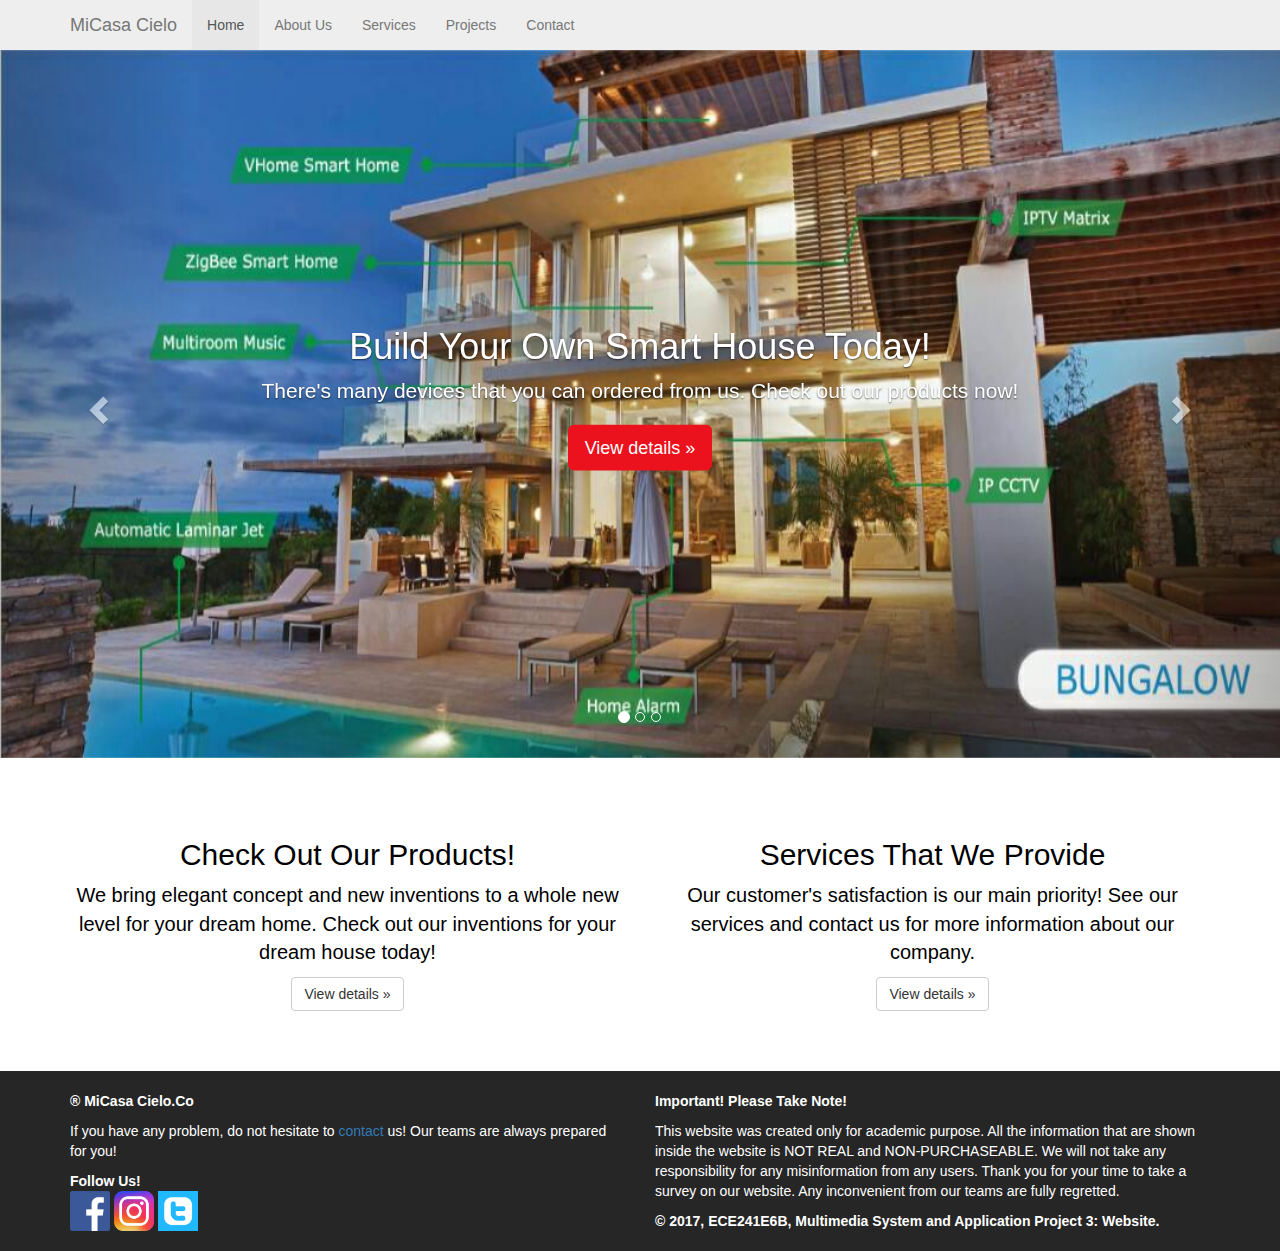
<file: mulmp/index.html>
<!DOCTYPE html>
<html>
    <head>
        <title>MiCasa Cielo</title>
        <meta charset="utf-8">
        <meta http-equiv="X-UA-Compatible" content="IE=edge">
        <meta name="viewport" content="width=device-width, initial-scale=1, maximum-scale=1">

        <!--Style Link-->
        <link rel="stylesheet" href="https://maxcdn.bootstrapcdn.com/bootstrap/3.3.7/css/bootstrap.min.css">
        <link rel="stylesheet" href="style.css">

        <!--Javascript & Jquery Link-->
        <script src="https://ajax.googleapis.com/ajax/libs/jquery/3.1.1/jquery.min.js"></script>
        <script src="https://code.jquery.com/jquery-2.1.3.min.js"></script>
        <script src="http://maxcdn.bootstrapcdn.com/bootstrap/3.3.1/js/bootstrap.min.js"></script>

    </head>
    <body>
        <nav class="navbar navbar-default navbar-fixed-top navcolor">
            <div class="container">
                <div class="navbar-header">
                    <button type="button" class="navbar-toggle collapsed" data-toggle="collapse" data-target="#navbar" aria-expanded="false" aria-controls="navbar">
                        <span class="sr-only">Toggle navigation</span>
                        <span class="icon-bar"></span>
                        <span class="icon-bar"></span>
                        <span class="icon-bar"></span>
                    </button>
                    <a class="navbar-brand" href="index.html">MiCasa Cielo</a>
                </div>
                <div id="navbar" class="navbar-collapse collapse">
                    <ul class="nav navbar-nav">
                        <li class="active"><a href="index.html">Home</a></li>
                        <li><a href="about-us.html">About Us</a></li>
                        <li><a href="services.php">Services</a></li>
                        <li><a href="projects.html">Projects</a></li>
                        <li><a href="contact.html">Contact</a></li>
                    </ul>   
                </div>
            </div>
        </nav>
        <section>
            <!-- Carousel
            ================================================== -->
            <div id="myCarousel" class="carousel slide" data-ride="carousel">
            <!-- Indicators -->
            <ol class="carousel-indicators">
                <li data-target="#myCarousel" data-slide-to="0" class="active"></li>
                <li data-target="#myCarousel" data-slide-to="1"></li>
                <li data-target="#myCarousel" data-slide-to="2"></li>
            </ol>
            <div class="carousel-inner" role="listbox">
                <div class="item active">
                <img class="first-slide" src="1.jpg" alt="First slide">
                <div class="container">
                    <div class="carousel-caption">
                    <h1>Build Your Own Smart House Today!</h1>
                    <p>There's many devices that you can ordered from us. Check out our products now!</p>
                    <p><a class="btn btn-lg btn-danger" href="projects.html" role="button">View details &raquo;</a></p>
                    </div>
                </div>
                </div>
                <div class="item">
                <img class="second-slide" src="2.jpg" alt="Second slide">
                <div class="container">
                    <div class="carousel-caption">
                    <h1>Leave A Review For Us!</h1>
                    <p>Take a few moments to leave a comment about our product in the services section.</p>
                    <p><a class="btn btn-lg btn-danger" href="services.php" role="button">Leave a comment &raquo;</a></p>
                    </div>
                </div>
                </div>
                <div class="item">
                <img class="third-slide" src="3.jpg" alt="Third slide">
                <div class="container">
                    <div class="carousel-caption">
                    <h1>Check Out About Our MiCasa Cielo Company's Team Details</h1>
                    <p>MiCasa Cielo was created in 2017 by three great person...</p>
                    <p><a class="btn btn-lg btn-danger" href="about-us.html" role="button">MiCasa Cielo &raquo;</a></p>
                    </div>
                </div>
                </div>
            </div>
            <a class="left carousel-control" href="#myCarousel" role="button" data-slide="prev">
                <span class="glyphicon glyphicon-chevron-left" aria-hidden="true"></span>
                <span class="sr-only">Previous</span>
            </a>
            <a class="right carousel-control" href="#myCarousel" role="button" data-slide="next">
                <span class="glyphicon glyphicon-chevron-right" aria-hidden="true"></span>
                <span class="sr-only">Next</span>
            </a>
            </div><!-- /.carousel -->

            <div class="container">
                <div class="row" style="text-align: center; color: black;">
                    <div class="col-md-6">
                        <p><h2>Check Out Our Products!</h2></p>
                        <p style="font-size: 20px;">We bring elegant concept and new inventions to a whole new level for your dream home. Check out our inventions for your dream house today!</p>
                        <p><a class="btn btn-default" href="projects.html" role="button">View details &raquo;</a></p>
                    </div>
                    <div class="col-md-6">
                        <p><h2>Services That We Provide</h2></p>
                        <p style="font-size: 20px;">Our customer's satisfaction is our main priority! See our services and contact us for more information about our company.</p>
                        <p><a class="btn btn-default" href="services.php" role="button">View details &raquo;</a></p>
                    </div>
                </div>
            </div>
            
            <footer>
                <div class="container">
                    <div class="row">
                        <div class="col-md-6">
                            <p><strong>&reg; MiCasa Cielo.Co</strong></p>
                            <p>
                                If you have any problem, do not hesitate to <a href="contact.html">contact</a> us! Our teams are always
                                prepared for you!
                            </p>
                            <p>
                                <strong>Follow Us!</strong><br>
                                <a href="https://www.facebook.com/MiCasa-Cielo-257227188090412/"><img class="logo" src="fb-logo.png" alt="logo"></a>
                                <a href="https://www.instagram.com/micasacielo/?hl=en"><img class="logo" src="insta-logo.png" alt="logo"></a>
                                <a href="https://mobile.twitter.com/Micasacielo1"><img class="logo" src="twitter-logo.png" alt="logo"></a>
                            </p>
                        </div>
                        <div class="col-md-6">
                            <p><strong>Important! Please Take Note!</strong></p>
                            <p>
                                This website was created only for academic purpose. All the information that are shown inside the website
                                is NOT REAL and NON-PURCHASEABLE. We will not take any responsibility for any misinformation from 
                                any users. Thank you for your time to take a survey on our website. Any inconvenient from our teams are fully regretted.
                            </p>
                            <p><strong>&copy; 2017, ECE241E6B, Multimedia System and Application Project 3: Website.</strong></p>
                        </div>
                    </div>
                </div>
            </footer>
        </section>
    </body>
</html>
</file>
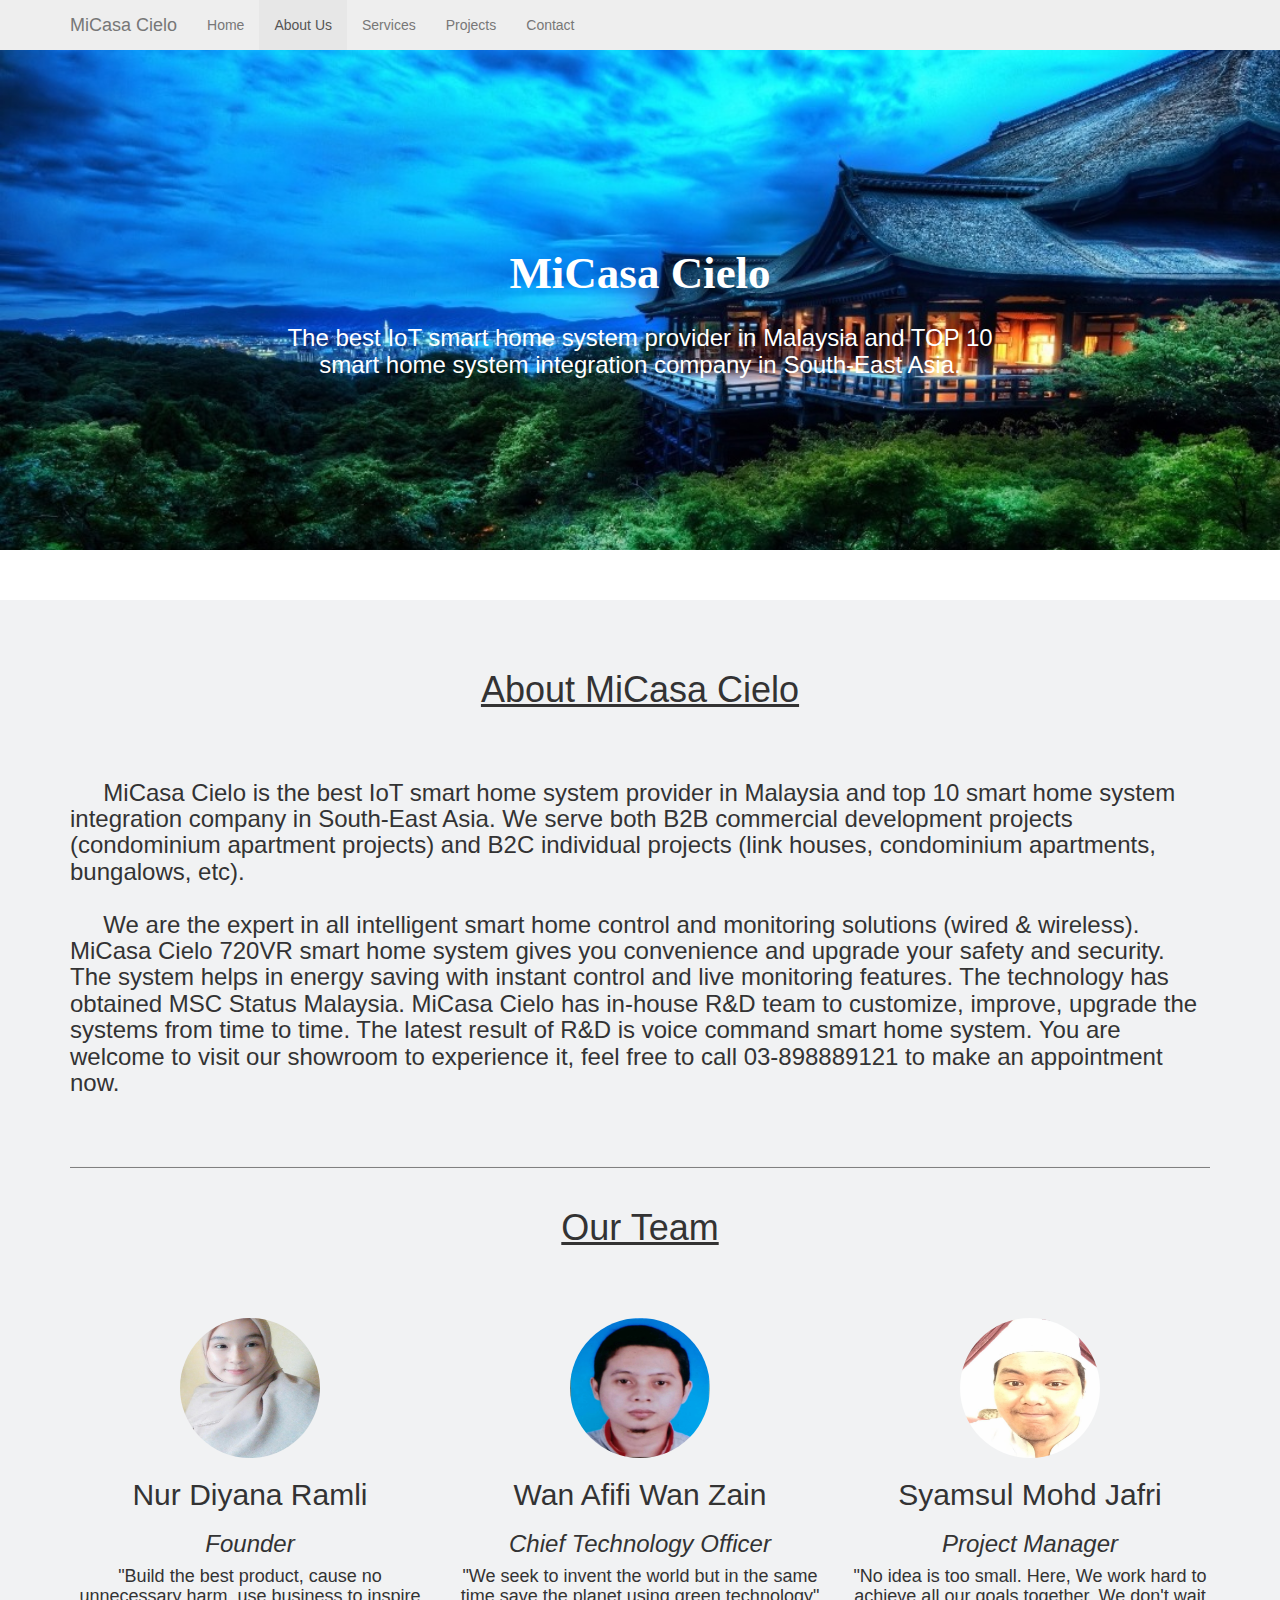
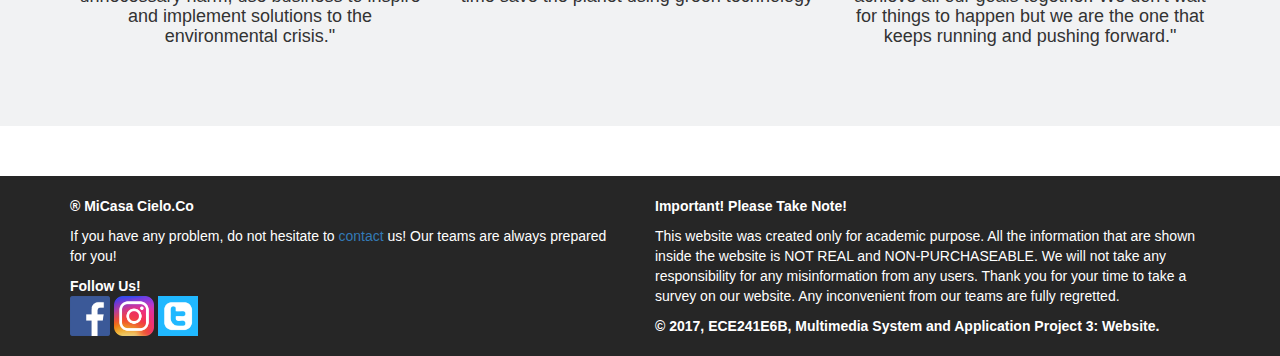
<file: mulmp/about-us.html>
<!DOCTYPE html>
<html>
    <head>
        <title>MiCasa Cielo</title>
        <meta charset="utf-8">
        <meta http-equiv="X-UA-Compatible" content="IE=edge">
        <meta name="viewport" content="width=device-width, initial-scale=1, maximum-scale=1">

        <!--Style Link-->
        <link rel="stylesheet" href="https://maxcdn.bootstrapcdn.com/bootstrap/3.3.7/css/bootstrap.min.css">
        <link rel="stylesheet" href="style.css">

        <!--Javascript & Jquery Link-->
        <script src="https://ajax.googleapis.com/ajax/libs/jquery/3.1.1/jquery.min.js"></script>
        <script src="https://code.jquery.com/jquery-2.1.3.min.js"></script>
        <script src="http://maxcdn.bootstrapcdn.com/bootstrap/3.3.1/js/bootstrap.min.js"></script>

    </head>
    <body>
        <nav class="navbar navbar-default navbar-fixed-top navcolor">
            <div class="container">
                <div class="navbar-header">
                    <button type="button" class="navbar-toggle collapsed" data-toggle="collapse" data-target="#navbar" aria-expanded="false" aria-controls="navbar">
                        <span class="sr-only">Toggle navigation</span>
                        <span class="icon-bar"></span>
                        <span class="icon-bar"></span>
                        <span class="icon-bar"></span>
                    </button>
                    <a class="navbar-brand" href="index.html">MiCasa Cielo</a>
                </div>
                <div id="navbar" class="navbar-collapse collapse">
                    <ul class="nav navbar-nav">
                        <li><a href="index.html">Home</a></li>
                        <li class="active"><a href="about-us.html">About Us</a></li>
                        <li><a href="services.php">Services</a></li>
                        <li><a href="projects.html">Projects</a></li>
                        <li><a href="contact.html">Contact</a></li>
                    </ul>   
                </div>
            </div>
        </nav>
        <section>
            <div class="about-us-cover">
                <div class="au-cover-text">
                    <strong><p style="font-size: 45px; font-family: lucida handwriting;">MiCasa Cielo</p></strong>
                    <p>
                        <h3>
                            The best IoT smart home system provider in Malaysia and TOP 10<br> 
                            smart home system integration company in South-East Asia.
                        </h3>
                    </p>

                </div>
            </div>
            <div class="au-2nd-cover">
                <div class="container">
                    <div style="text-align: center;">
                        <p><u><h1>About MiCasa Cielo</h1></u></p>
                    </div>   
                    <br><br>
                    <p>
                        <h3>
                            &nbsp&nbsp&nbsp&nbsp    MiCasa Cielo is the best IoT smart home system provider in Malaysia and top 10 smart 
                            home system integration company in South-East Asia. We serve both B2B commercial 
                            development projects (condominium apartment projects) and B2C individual projects 
                            (link houses, condominium apartments, bungalows, etc).<br><br>
                            &nbsp&nbsp&nbsp&nbsp   We are the expert in all intelligent smart home control and monitoring solutions 
                            (wired & wireless). MiCasa Cielo 720VR smart home system gives you convenience and 
                            upgrade your safety and security. The system helps in energy saving with instant control 
                            and live monitoring features. The technology has obtained MSC Status Malaysia.
                            MiCasa Cielo has in-house R&D team to customize, improve, upgrade the systems from 
                            time to time. The latest result of R&D is voice command smart home system. You are welcome 
                            to visit our showroom to experience it, feel free to call 03-898889121 to make an appointment now.

                        </h3>
                    </p>
                    <br><br>
                    <hr>
                </div>
                
                <div class="container marketing" style="text-align: center;">
                    <p><u><h1>Our Team</h1></u></p>
                    <br><br><br>
                    <div class="row">
                        <div class="col-lg-4">
                            <img class="img-circle" src="diyana.jpg" alt="Generic placeholder image" width="140" height="140">
                            <h2>Nur Diyana Ramli</h2>
                            <p><h3><i>Founder</i></h3></p>
                            <p>
                                <h4>
                                    "Build the best product, cause no unnecessary
                                    harm, use business to inspire and implement solutions 
                                    to the environmental crisis."    
                                </h4>
                            </p>
                        </div><!-- /.col-lg-4 -->
                        <div class="col-lg-4">
                            <img class="img-circle" src="pipi.jpg" alt="Generic placeholder image" width="140" height="140">
                            <h2>Wan Afifi Wan Zain</h2>
                            <p><h3><i>Chief Technology Officer</i></h3></p>
                            <p><h4>"We seek to invent the world but in the same time save the planet using green technology"</h4></p>
                        </div><!-- /.col-lg-4 -->
                        <div class="col-lg-4">
                            <img class="img-circle" src="sam.jpg" alt="Generic placeholder image" width="140" height="140">
                            <h2>Syamsul Mohd Jafri</h2>
                            <p><h3><i>Project Manager</i></h3></p>
                            <p>
                                <h4>
                                    "No idea is too small. Here, We work hard to achieve
                                    all our goals together. We don't wait for things to happen
                                    but we are the one that keeps running and pushing forward."
                                </h4>
                            </p>
                        </div><!-- /.col-lg-4 -->
                    </div><!-- /.row -->
                </div>
            </div>
            
            
            
            <footer>
                <div class="container">
                    <div class="row">
                        <div class="col-md-6">
                            <p><strong>&reg; MiCasa Cielo.Co</strong></p>
                            <p>
                                If you have any problem, do not hesitate to <a href="contact.html">contact</a> us! Our teams are always
                                prepared for you!
                            </p>
                            <p>
                                <strong>Follow Us!</strong><br>
                                <a href="https://www.facebook.com/MiCasa-Cielo-257227188090412/"><img class="logo" src="fb-logo.png" alt="logo"></a>
                                <a href="https://www.instagram.com/micasacielo/?hl=en"><img class="logo" src="insta-logo.png" alt="logo"></a>
                                <a href="https://mobile.twitter.com/Micasacielo1"><img class="logo" src="twitter-logo.png" alt="logo"></a>
                            </p>
                        </div>
                        <div class="col-md-6">
                            <p><strong>Important! Please Take Note!</strong></p>
                            <p>
                                This website was created only for academic purpose. All the information that are shown inside the website
                                is NOT REAL and NON-PURCHASEABLE. We will not take any responsibility for any misinformation from 
                                any users. Thank you for your time to take a survey on our website. Any inconvenient from our teams are fully regretted.
                            </p>
                            <p><strong>&copy; 2017, ECE241E6B, Multimedia System and Application Project 3: Website.</strong></p>
                        </div>
                    </div>
                </div>
            </footer>
        </section>
    </body>
</html>
</file>
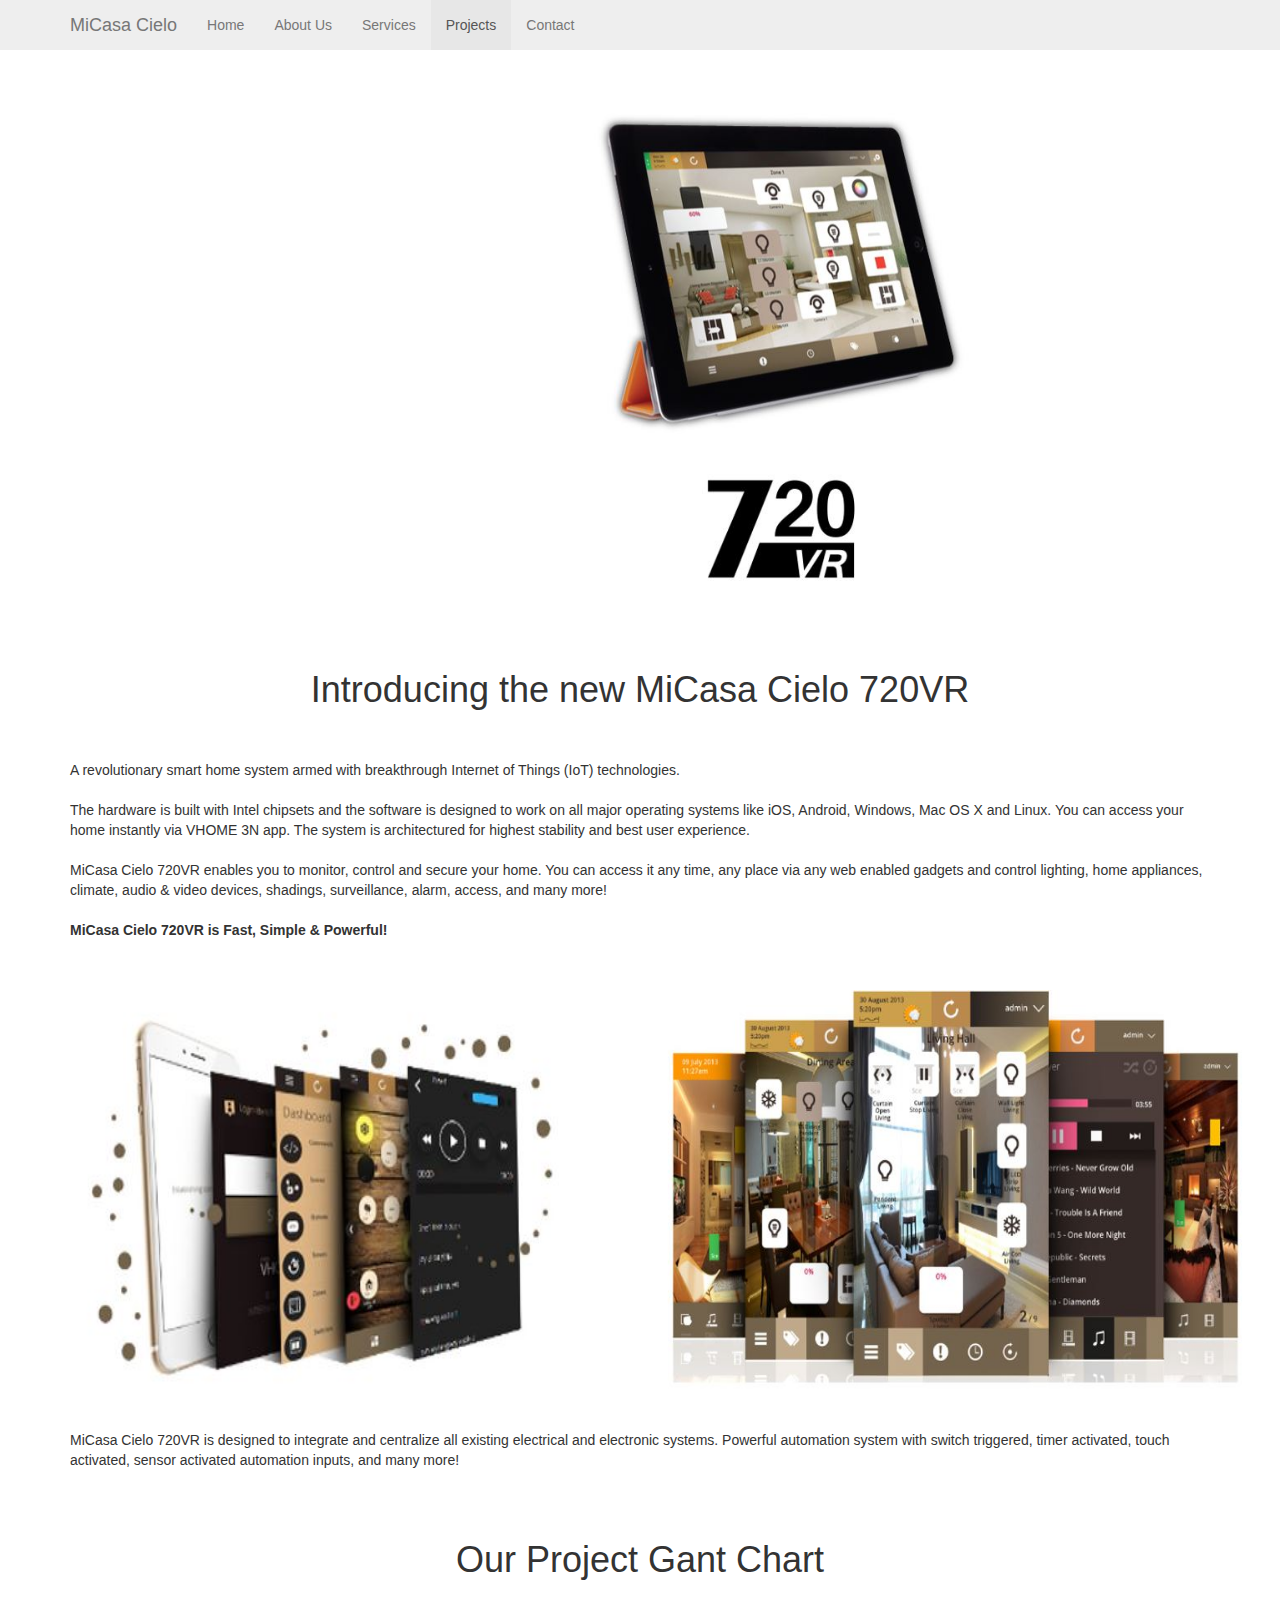
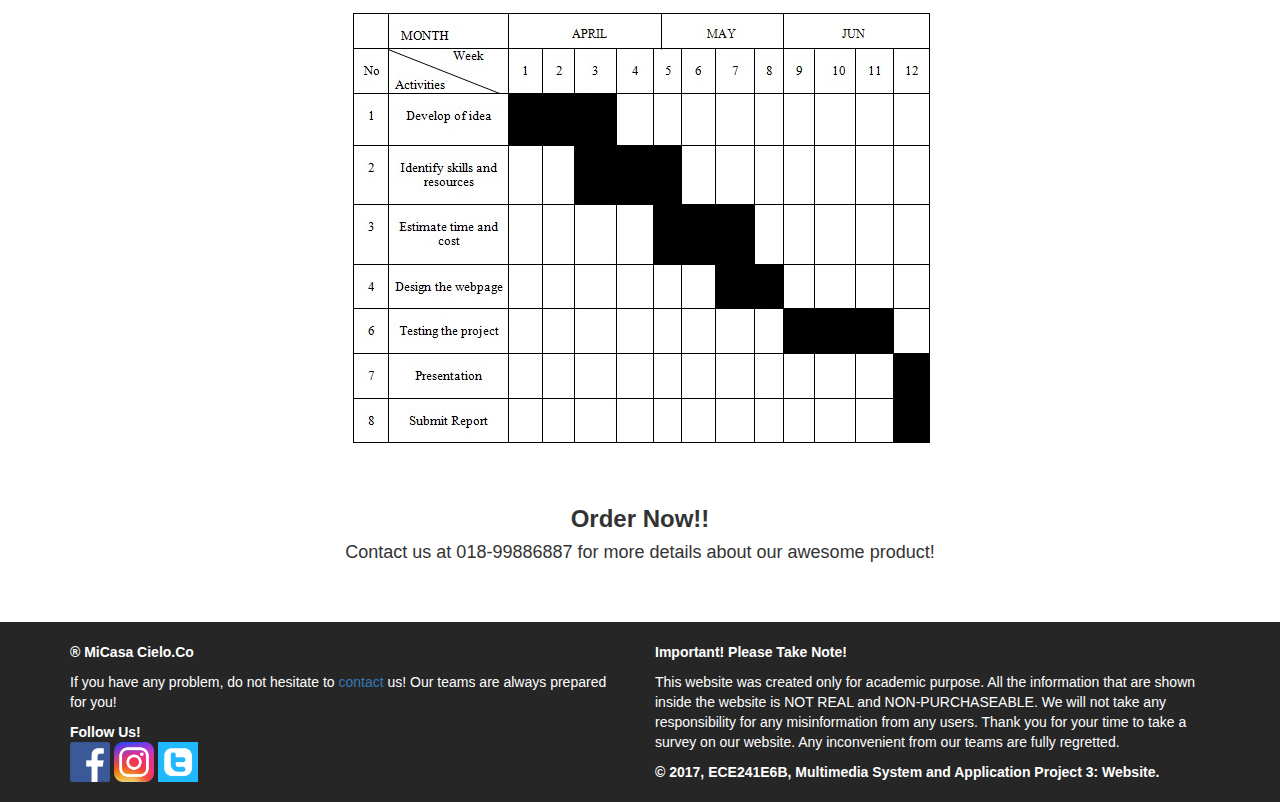
<file: mulmp/projects.html>
<!DOCTYPE html>
<html>
    <head>
        <title>MiCasa Cielo</title>
        <meta charset="utf-8">
        <meta http-equiv="X-UA-Compatible" content="IE=edge">
        <meta name="viewport" content="width=device-width, initial-scale=1, maximum-scale=1">

        <!--Style Link-->
        <link rel="stylesheet" href="https://maxcdn.bootstrapcdn.com/bootstrap/3.3.7/css/bootstrap.min.css">
        <link rel="stylesheet" href="style.css">

        <!--Javascript & Jquery Link-->
        <script src="https://ajax.googleapis.com/ajax/libs/jquery/3.1.1/jquery.min.js"></script>
        <script src="https://code.jquery.com/jquery-2.1.3.min.js"></script>
        <script src="http://maxcdn.bootstrapcdn.com/bootstrap/3.3.1/js/bootstrap.min.js"></script>

    </head>
    <body>
        <nav class="navbar navbar-default navbar-fixed-top navcolor">
            <div class="container">
                <div class="navbar-header">
                    <button type="button" class="navbar-toggle collapsed" data-toggle="collapse" data-target="#navbar" aria-expanded="false" aria-controls="navbar">
                        <span class="sr-only">Toggle navigation</span>
                        <span class="icon-bar"></span>
                        <span class="icon-bar"></span>
                        <span class="icon-bar"></span>
                    </button>
                    <a class="navbar-brand" href="index.html">MiCasa Cielo</a>
                </div>
                <div id="navbar" class="navbar-collapse collapse">
                    <ul class="nav navbar-nav">
                        <li><a href="index.html">Home</a></li>
                        <li><a href="about-us.html">About Us</a></li>
                        <li><a href="services.php">Services</a></li>
                        <li class="active"><a href="projects.html">Projects</a></li>
                        <li><a href="contact.html">Contact</a></li>
                    </ul>   
                </div>
            </div>
        </nav>
        <section>
            <div class="p-cover">

            </div>
            <div class="container">
                <center>
                    <p><h1>Introducing the new MiCasa Cielo 720VR</h1></p>
                </center>
                <br><br>
                <p>
                    A revolutionary smart home system armed with breakthrough
                    Internet of Things (IoT) technologies.<br><br>

                    The hardware is built with Intel chipsets and the software is 
                    designed to work on all major operating systems like iOS, Android, 
                    Windows, Mac OS X and Linux. You can access your home instantly via 
                    VHOME 3N app. The system is architectured for highest stability and 
                    best user experience.<br><br>
                    
                    MiCasa Cielo 720VR enables you to monitor, control and secure your 
                    home. You can access it any time, any place via any web enabled gadgets 
                    and control lighting, home appliances, climate, audio & video devices, 
                    shadings, surveillance, alarm, access, and many more!<br><br>

                    <strong>MiCasa Cielo 720VR is Fast, Simple & Powerful!</strong>
                </p>
                <br><br>
                <div class="row">
                    <div class="col-md-6">
                        <img src="app1.JPG" alt="image" style="height: 400px; width: 500px;">
                    </div>
                    <div class="col-md-6">
                        <img src="app2.JPG" alt="image" style="height: 400px; width: 600px;">
                    </div>
                </div>
                <br><br>
                <p> 
                    MiCasa Cielo 720VR is designed to integrate and centralize all 
                    existing electrical and electronic systems. Powerful automation 
                    system with switch triggered, timer activated, touch activated, 
                    sensor activated automation inputs, and many more!
                </p>
                <br><br>
                <center>
                    <div>
                        <p><h1>Our Project Gant Chart</h1></p>
                        <br>
                        <img src="gant.jpg" alt="image">
                    </div>
                </center>
                <br><br>
                <center>
                    <p>
                        <h3><strong>Order Now!!</strong></h3>
                        <h4>Contact us at 018-99886887 for more details about our awesome product!</h4>
                    </p>
                </center>
            </div>
            
            <footer>
                <div class="container">
                    <div class="row">
                        <div class="col-md-6">
                            <p><strong>&reg; MiCasa Cielo.Co</strong></p>
                            <p>
                                If you have any problem, do not hesitate to <a href="contact.html">contact</a> us! Our teams are always
                                prepared for you!
                            </p>
                            <p>
                                <strong>Follow Us!</strong><br>
                                <a href="https://www.facebook.com/MiCasa-Cielo-257227188090412/"><img class="logo" src="fb-logo.png" alt="logo"></a>
                                <a href="https://www.instagram.com/micasacielo/?hl=en"><img class="logo" src="insta-logo.png" alt="logo"></a>
                                <a href="https://mobile.twitter.com/Micasacielo1"><img class="logo" src="twitter-logo.png" alt="logo"></a>
                            </p>
                        </div>
                        <div class="col-md-6">
                            <p><strong>Important! Please Take Note!</strong></p>
                            <p>
                                This website was created only for academic purpose. All the information that are shown inside the website
                                is NOT REAL and NON-PURCHASEABLE. We will not take any responsibility for any misinformation from 
                                any users. Thank you for your time to take a survey on our website. Any inconvenient from our teams are fully regretted.
                            </p>
                            <p><strong>&copy; 2017, ECE241E6B, Multimedia System and Application Project 3: Website.</strong></p>
                        </div>
                    </div>
                </div>
            </footer>
        </section>
    </body>
</html>
</file>
<file: mulmp/style.css>
.navcolor{
    background: #EEE;
    border-color: #EEE;
}

.navbar{
    border: 0px;
}

footer{
    
    width: 100%;
    background: rgb(38,38,38);
    color: white;
    padding-top: 20px;
    padding-bottom: 10px;
    margin-top: 50px;
}

hr{
    height: 1px;
    background-color: grey;
}

.logo{
    height: 40px;
    width: 40px;
}

/*=============About Us Style================*/
.about-us-cover{
    margin-top: 50px;
    margin-bottom: 50px;
    height: 500px;
    width: 100%;
    background-image:url('nice-view.jpg');
    background-repeat: no-repeat;
    background-size: cover;
}

.au-cover-text{
    color: white;
    margin: 0;
    position: absolute;
    text-align: center;
    top: 35%;
    left: 50%;
    margin-right: -50%;
    transform: translate(-50%, -50%);
}

.au-2nd-cover{
    padding-top: 50px;
    padding-bottom: 50px;
    background: #F1F2F3;
}

/*========================================================*/

/*============= Services Style ========================*/

.s-commentsec{
    margin-top: 50px;
    padding-top: 10px;
    padding-bottom: 50px;
    background: #F1F2F3;
}

.featurette-heading {
  font-weight: 300;
  line-height: 1;
  letter-spacing: -1px;
}

/*======================================================*/

/*============== Project Style ==========================*/

.p-cover{
    margin-top: 100px;
    margin-bottom: 50px;
    height: 500px;
    width: 100%;
    background-image:url('720vr.JPG');
    background-repeat: no-repeat;
    background-size: cover;
}

/*========================================================*/
/* CUSTOMIZE THE CAROUSEL
-------------------------------------------------- */

/* Carousel base class */
.carousel {
  height: 709px;
  margin-bottom: 60px;
  margin-top: 49px;
}
/* Since positioning the image, we need to help out the caption */
.carousel-caption {
  z-index: 10;
  top: 50%;
  transform: translateY(-50%);
  bottom: initial;
  -webkit-transform-style: preserve-3d;
  -moz-transform-style: preserve-3d;
  transform-style: preserve-3d;
}

/* Declare heights because of positioning of img element */
.carousel .item {
  height: 709px;
  background-color: #777;
}
.carousel-inner > .item > img {
  margin: 0 auto;
  /*position: absolute;*/
  top: 0;
  left: 0;
  min-width: 100%;
  height: 709px;
}

.btn-danger{
    background: rgb(235,18,29);
    border-color: rgb(235,18,29);
}

/* MARKETING CONTENT
-------------------------------------------------- */

/* Center align the text within the three columns below the carousel */
.marketing .col-lg-4 {
  margin-bottom: 20px;
  text-align: center;
}
.marketing h2 {
  font-weight: normal;
}
.marketing .col-lg-4 p {
  margin-right: 10px;
  margin-left: 10px;
}

/*RESPONSIVE CSS*/
/* Bump up size of carousel content */
  .carousel-caption p {
    margin-bottom: 20px;
    font-size: 21px;
    line-height: 1.4;
  }

@media (min-width: 768px) {
    .featurette-heading {
        font-size: 50px;
    }
}

@media (min-width: 992px) {
  .featurette-heading {
    margin-top: 120px;
  }
}
</file>
